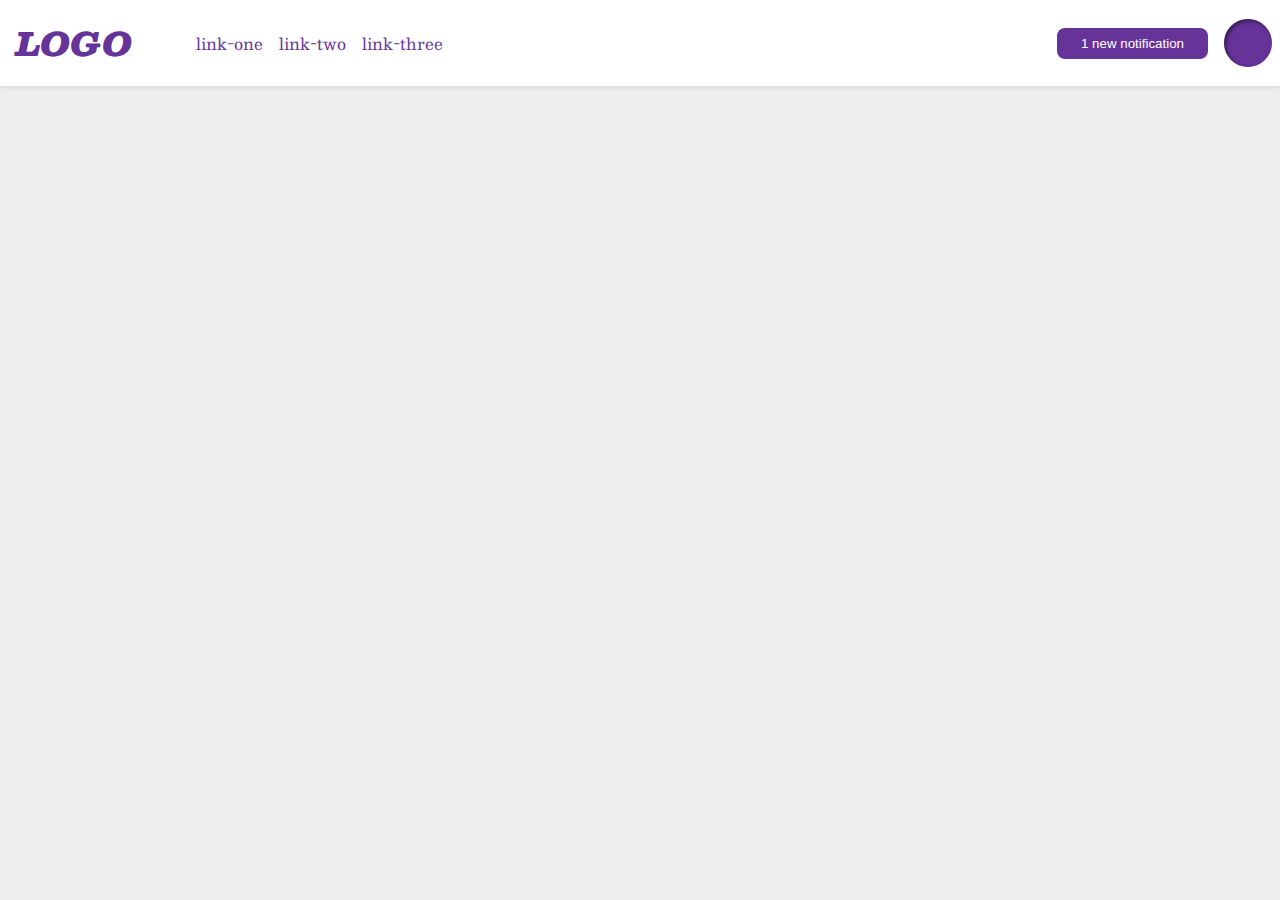
<file: flex/03-flex-header-2/index.html>
<!DOCTYPE html>
<html lang="en">
  <head>
    <meta charset="UTF-8">
    <meta http-equiv="X-UA-Compatible" content="IE=edge">
    <meta name="viewport" content="width=device-width, initial-scale=1.0">
    <title>Flex Header 2</title>
    <link rel="stylesheet" href="style.css">
  </head>
  <body>
    <div class="header">
    <div class="left">
      <div class="logo">
        LOGO
      </div>
      <ul class="links">
        <li><a href="https://google.com">link-one</a></li>
        <li><a href="https://google.com">link-two</a></li>
        <li><a href="https://google.com">link-three</a></li>
      </ul>
    </div>
    
    <div class="right">
      <button class="notifications">
        1 new notification
      </button>
      <div class="profile-image"></div>
    </div>
    </div>
  </body>
</html>
</file>
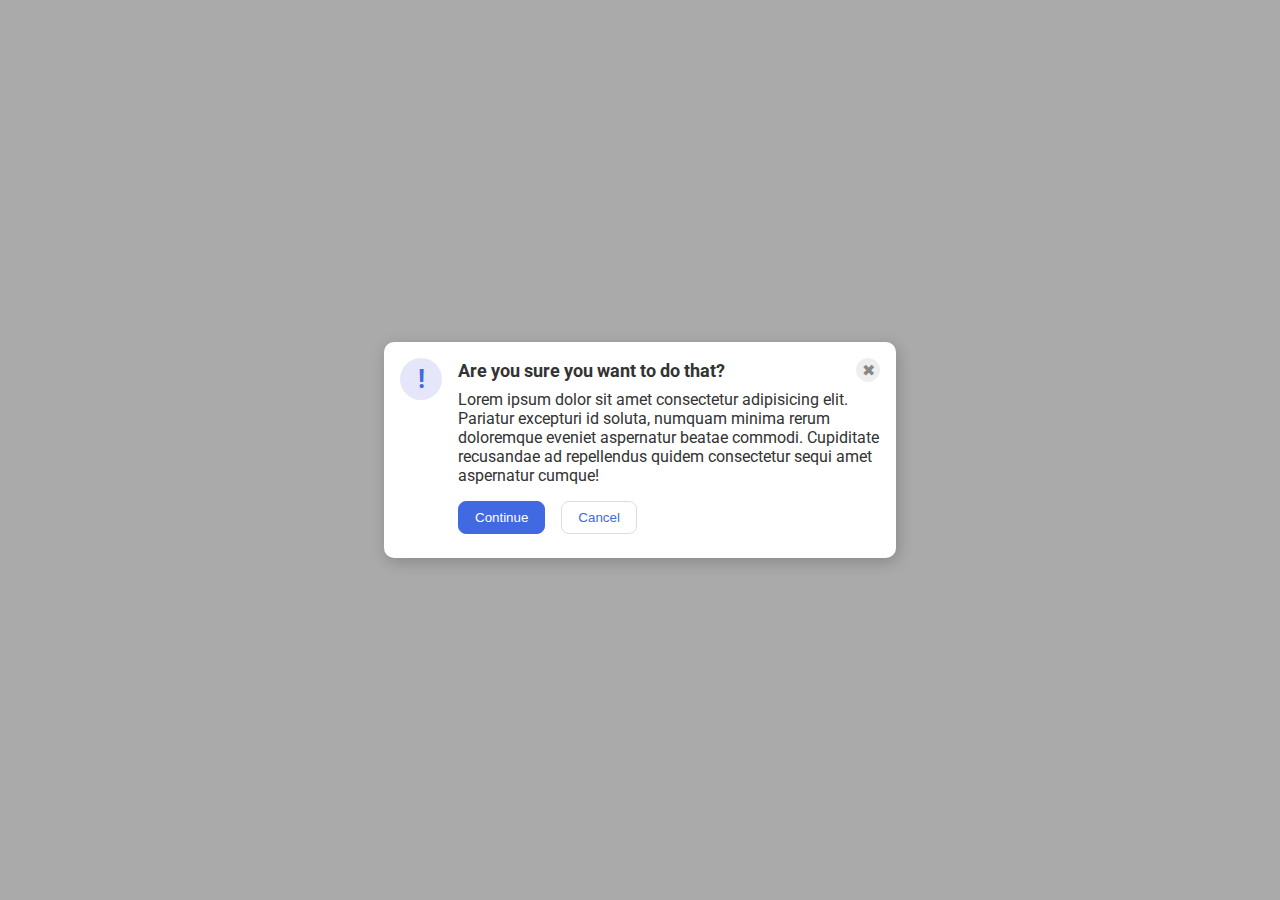
<file: flex/05-flex-modal/index.html>
<!DOCTYPE html>
<html lang="en">
  <head>
    <meta charset="UTF-8">
    <meta http-equiv="X-UA-Compatible" content="IE=edge">
    <meta name="viewport" content="width=device-width, initial-scale=1.0">
    <link rel="stylesheet" href="style.css">
    <title>Modal</title>
  </head>
  <body>
    <div class="modal">
      <div class="icon">!</div>
      <div class="alert-text">
        <div class="header">Are you sure you want to do that?
        <button class="close-button">✖</button>
        </div>
        <div class="text">Lorem ipsum dolor sit amet consectetur adipisicing elit. Pariatur excepturi id soluta, numquam minima rerum doloremque eveniet aspernatur beatae commodi. Cupiditate recusandae ad repellendus quidem consectetur sequi amet aspernatur cumque!</div>
        <div class="choice">
        <button class="continue">Continue</button>
        <button class="cancel">Cancel</button>
        </div>
      </div>
    </div>
  </body>
</html>
</file>
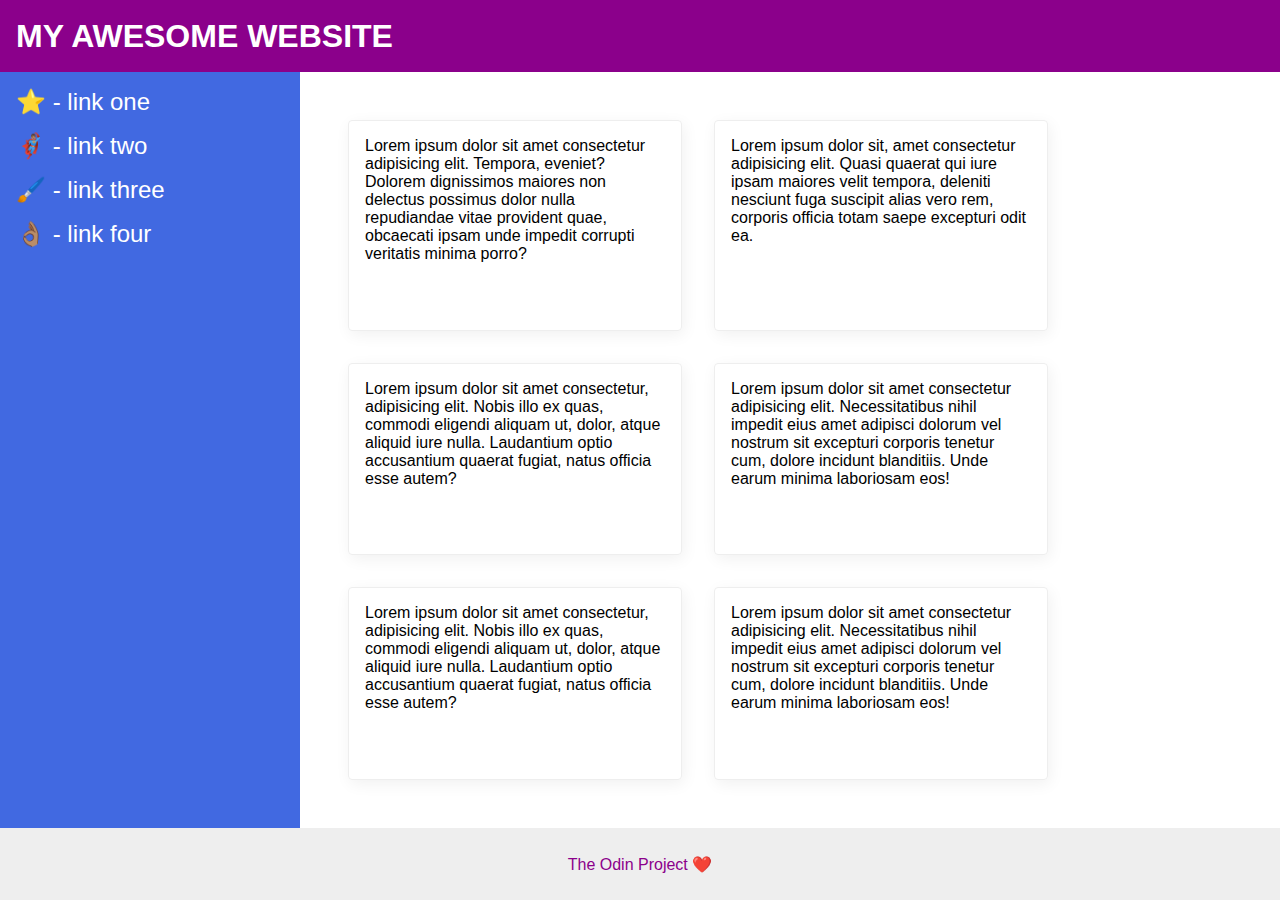
<file: flex/07-flex-layout-2/index.html>
<!DOCTYPE html>
<html lang="en">
  <head>
    <meta charset="UTF-8">
    <meta http-equiv="X-UA-Compatible" content="IE=edge">
    <meta name="viewport" content="width=device-width, initial-scale=1.0">
    <title>The Holy Grail</title>
    <link rel="stylesheet" href="style.css">
  </head>
  <body>
    <div class="header">
      MY AWESOME WEBSITE
    </div>
    
    <div class="content">
      <div class="sidebar">
        <ul>
          <li><a href="#">⭐ - link one</a></li>
          <li><a href="#">🦸🏽‍♂️ - link two</a></li>
          <li><a href="#">🖌️ - link three</a></li>
          <li><a href="#">👌🏽 - link four</a></li>
        </ul>
      </div>

      <div class="cards">
        <div class="card">Lorem ipsum dolor sit amet consectetur adipisicing elit. Tempora, eveniet? Dolorem dignissimos maiores non delectus possimus dolor nulla repudiandae vitae provident quae, obcaecati ipsam unde impedit corrupti veritatis minima porro?</div>
        <div class="card">Lorem ipsum dolor sit, amet consectetur adipisicing elit. Quasi quaerat qui iure ipsam maiores velit tempora, deleniti nesciunt fuga suscipit alias vero rem, corporis officia totam saepe excepturi odit ea.</div>
        <div class="card">Lorem ipsum dolor sit amet consectetur, adipisicing elit. Nobis illo ex quas, commodi eligendi aliquam ut, dolor, atque aliquid iure nulla. Laudantium optio accusantium quaerat fugiat, natus officia esse autem?</div>
        <div class="card">Lorem ipsum dolor sit amet consectetur adipisicing elit. Necessitatibus nihil impedit eius amet adipisci dolorum vel nostrum sit excepturi corporis tenetur cum, dolore incidunt blanditiis. Unde earum minima laboriosam eos!</div>
        <div class="card">Lorem ipsum dolor sit amet consectetur, adipisicing elit. Nobis illo ex quas, commodi eligendi aliquam ut, dolor, atque aliquid iure nulla. Laudantium optio accusantium quaerat fugiat, natus officia esse autem?</div>
        <div class="card">Lorem ipsum dolor sit amet consectetur adipisicing elit. Necessitatibus nihil impedit eius amet adipisci dolorum vel nostrum sit excepturi corporis tenetur cum, dolore incidunt blanditiis. Unde earum minima laboriosam eos!</div>
      </div>
    </div>

    <div class="footer">
      The Odin Project ❤️
    </div>
  </body>
</html>
</file>
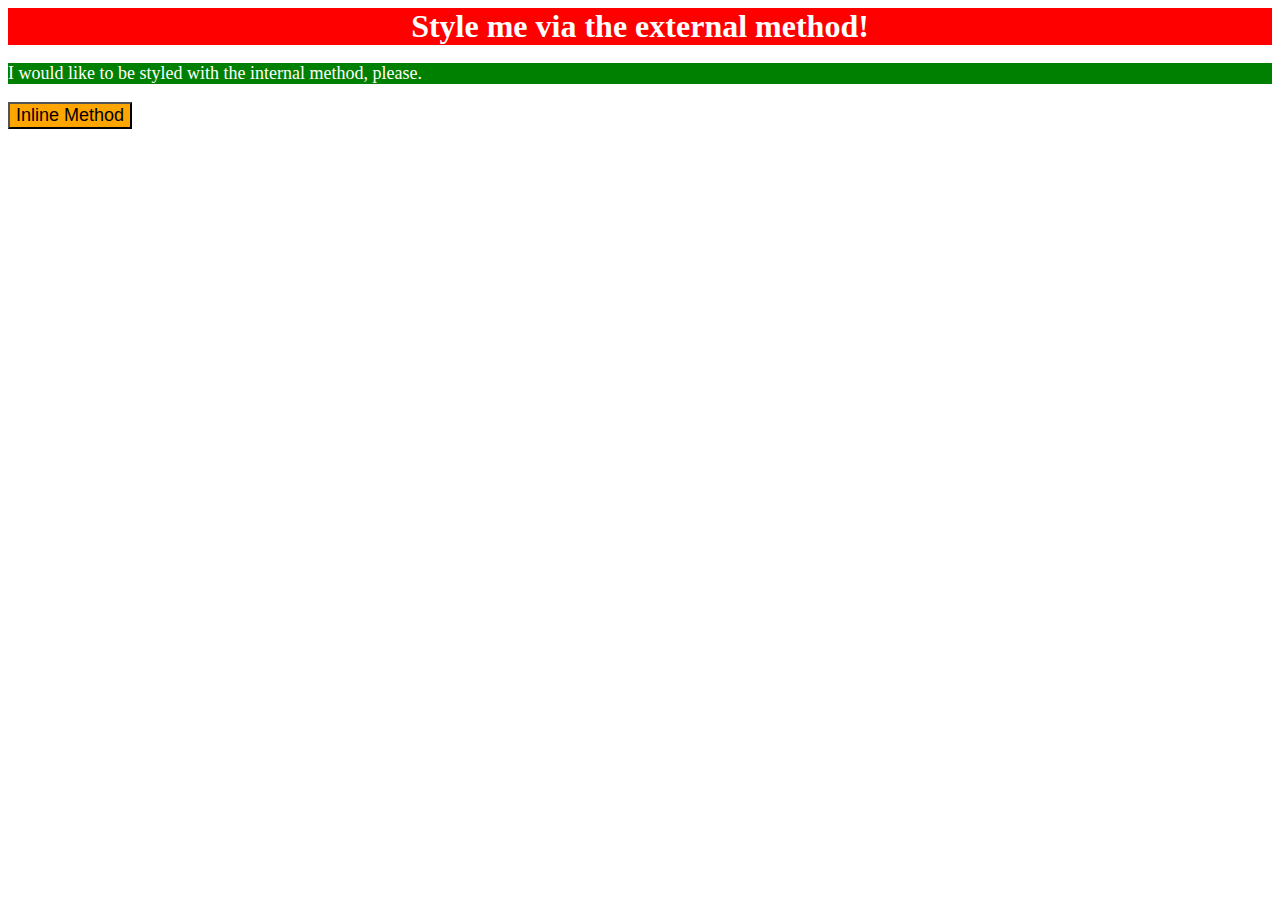
<file: foundations/01-css-methods/index.html>
<!DOCTYPE html>
<html lang="en">
  <head>
    <meta charset="UTF-8">
    <meta http-equiv="X-UA-Compatible" content="IE=edge">
    <meta name="viewport" content="width=device-width, initial-scale=1.0">
    <link rel="stylesheet" href="styles.css">
    <style>
      p {
        background-color: green;
        color: white;
        font-size: 18px;
      }
    </style>
    <title>Methods for Adding CSS</title>
  </head>
  <body>
    <div class="red-background">Style me via the external method!</div>
    <p>I would like to be styled with the internal method, please.</p>
    <button style="background-color: orange; font-size: 18px;">Inline Method</button>
  </body>
</html>
</file>
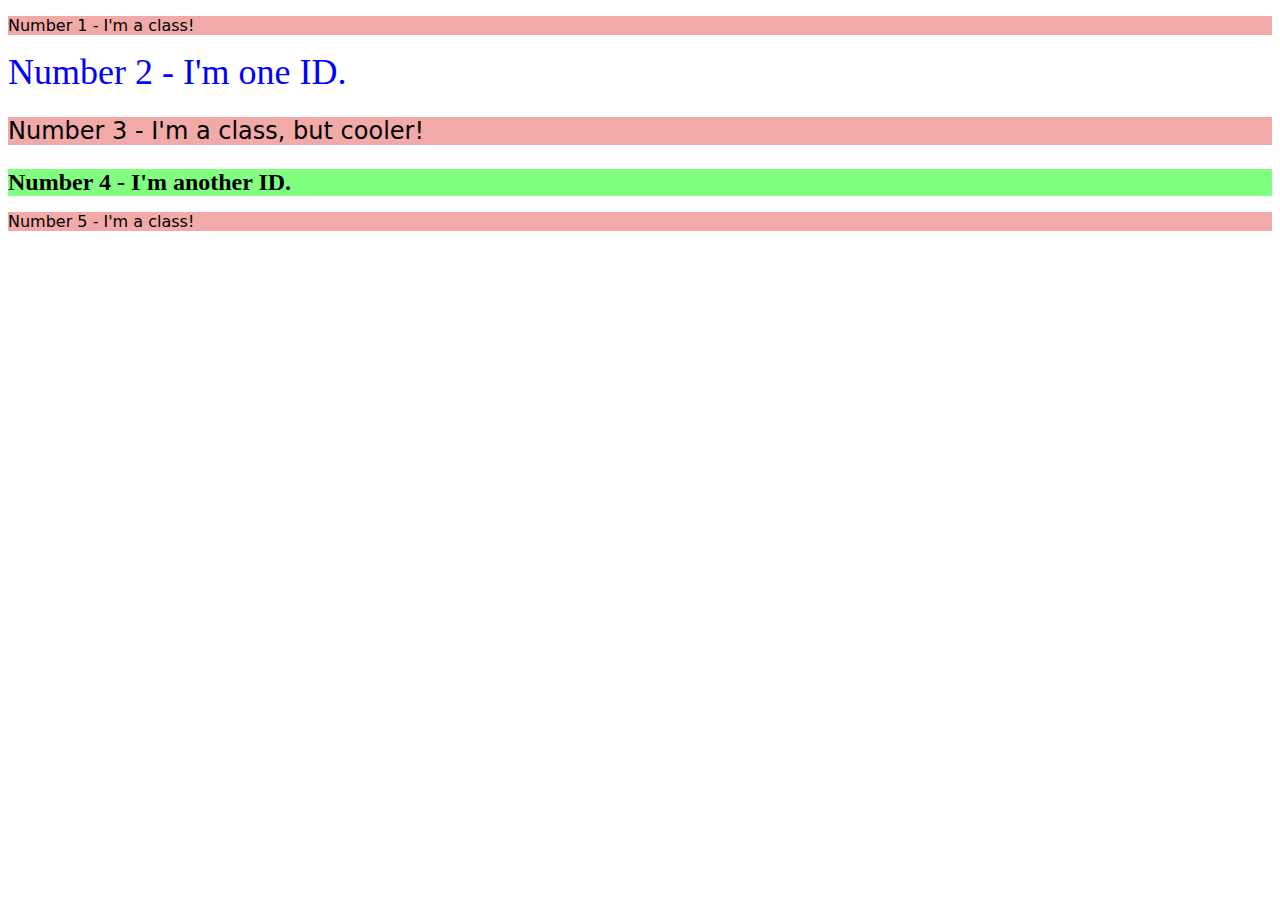
<file: foundations/02-class-id-selectors/index.html>
<!DOCTYPE html>
<html lang="en">
  <head>
    <meta charset="UTF-8">
    <meta http-equiv="X-UA-Compatible" content="IE=edge">
    <meta name="viewport" content="width=device-width, initial-scale=1.0">
    <title>Class and ID Selectors</title>
    <link rel="stylesheet" href="style.css">
  </head>
  <body>
    <p class="light">Number 1 - I'm a class!</p>
    <div id="second">Number 2 - I'm one ID.</div>
    <p class="light large">Number 3 - I'm a class, but cooler!</p>
    <div id="fourth">Number 4 - I'm another ID.</div>
    <p class="light">Number 5 - I'm a class!</p>
  </body>
</html>
</file>
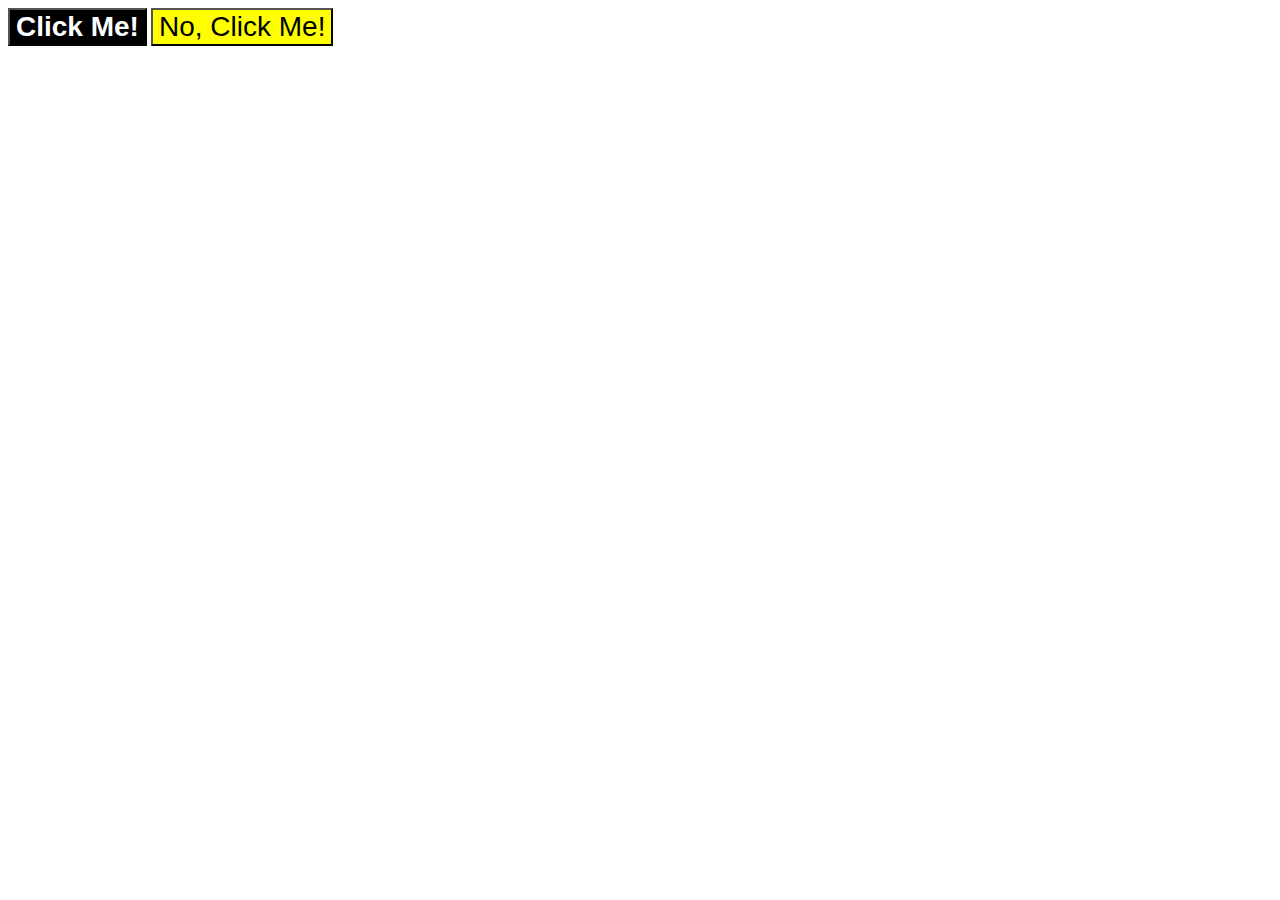
<file: foundations/03-grouping-selectors/index.html>
<!DOCTYPE html>
<html lang="en">
  <head>
    <meta charset="UTF-8">
    <meta http-equiv="X-UA-Compatible" content="IE=edge">
    <meta name="viewport" content="width=device-width, initial-scale=1.0">
    <title>Grouping Selectors</title>
    <link rel="stylesheet" href="style.css">
  </head>
  <body>
    <button class="first">Click Me!</button>
    <button class="second">No, Click Me!</button>
  </body>
</html>
</file>
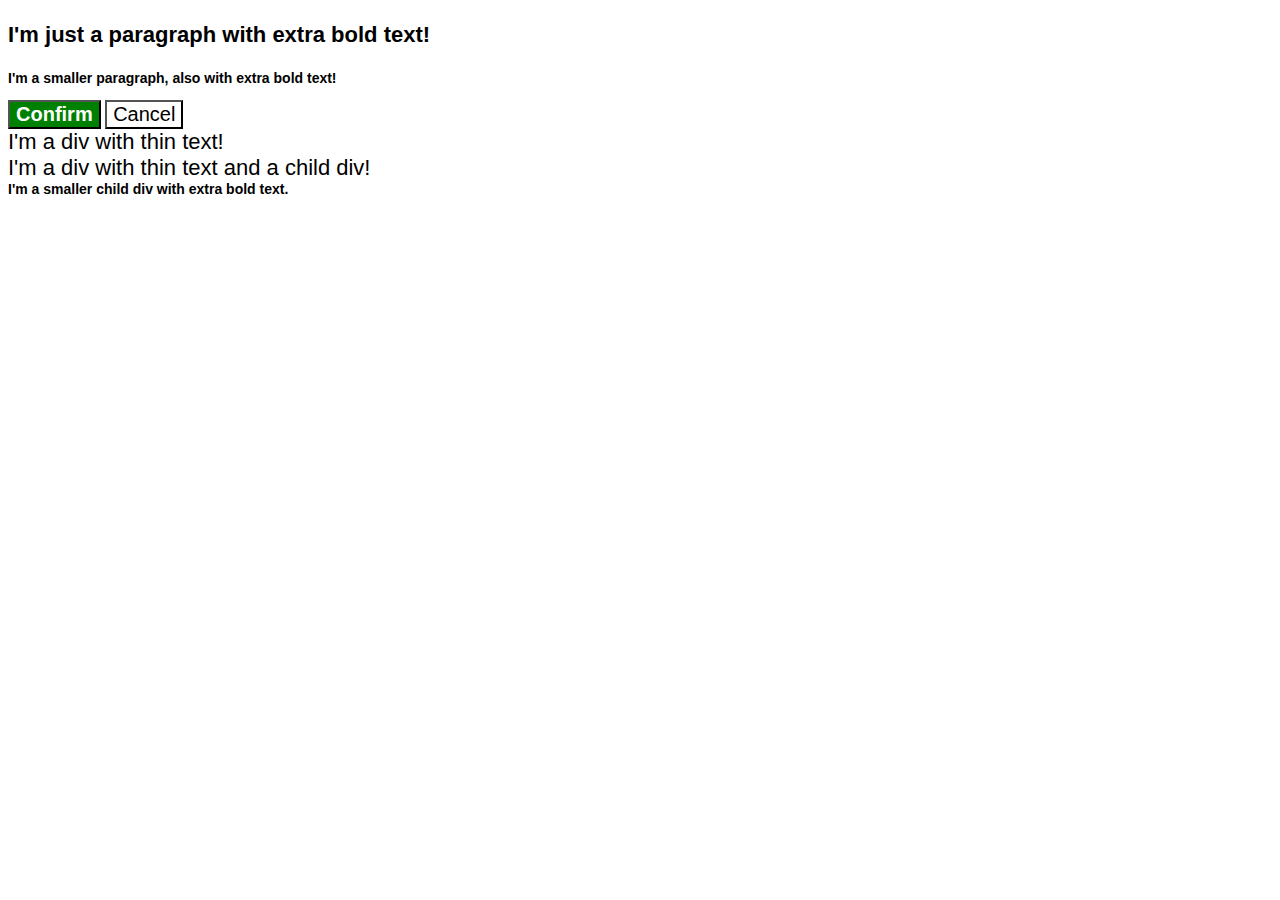
<file: foundations/06-cascade-fix/index.html>
<!DOCTYPE html>
<html lang="en">
  <head>
    <meta charset="UTF-8">
    <meta http-equiv="X-UA-Compatible" content="IE=edge">
    <meta name="viewport" content="width=device-width, initial-scale=1.0">
    <title>Fix the Cascade</title>
    <link rel="stylesheet" href="style.css">
  </head>
  <body>
    <p class="para">I'm just a paragraph with extra bold text!</p>
    <p class="small-para">I'm a smaller paragraph, also with extra bold text!</p>

    <button id="confirm button" class="button confirm">Confirm</button>
    <button id="cancel-button" class="button cancel">Cancel</button>

    <div class="text">I'm a div with thin text!</div>
    <div class="text">I'm a div with thin text and a child div!
      <div class="text child">I'm a smaller child div with extra bold text.</div>
    </div>
  </body>
</html>
</file>
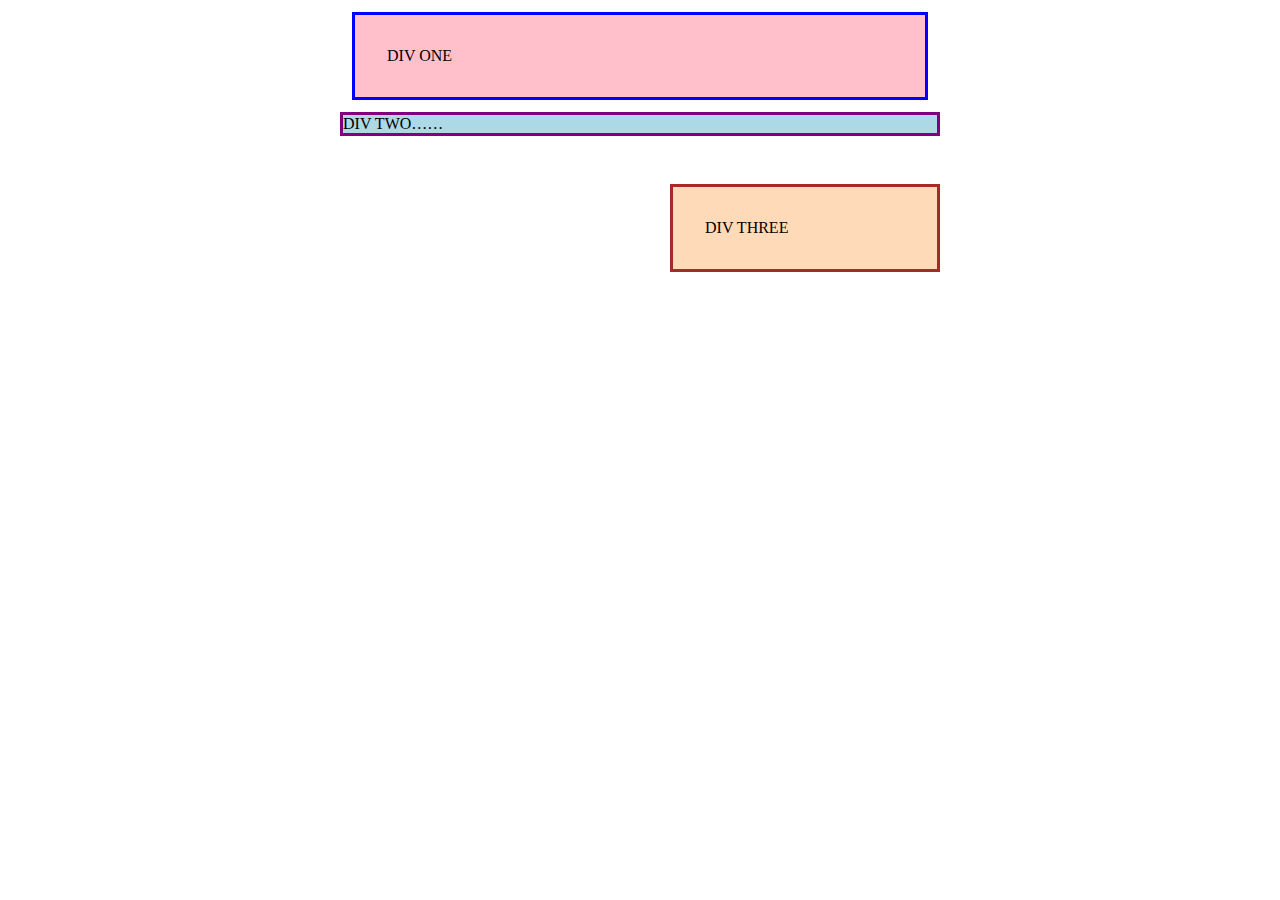
<file: margin-and-padding/01-margin-and-padding-1/index.html>
<!DOCTYPE html>
<html lang="en">
  <head>
    <meta charset="UTF-8">
    <meta http-equiv="X-UA-Compatible" content="IE=edge">
    <meta name="viewport" content="width=device-width, initial-scale=1.0">
    <title>Margin and Padding exercise</title>
    <link rel="stylesheet" href="style.css">
  </head>
  <body>
    <div class="one">
      DIV ONE
    </div>
    <div class="two">
      DIV TWO……
    </div>
    <div class="three">
      DIV THREE
    </div>
  </body>
</html>
</file>
<file: flex/03-flex-header-2/style.css>
/* this is some magical font-importing.  
you'll learn about it later. */
@import url('https://fonts.googleapis.com/css2?family=Besley:ital,wght@0,400;1,900&display=swap');

body {
  margin: 0;
  background: #eee;
  font-family: Besley, serif;
}

.header {
  background: white;
  border-bottom: 1px solid #ddd;
  box-shadow: 0 0 8px rgba(0,0,0,.1);
  display: flex;
  align-items: center;
  justify-content: space-between;
  padding: 8px;
}

.profile-image {
  background: rebeccapurple;
  box-shadow: inset 2px 2px 4px rgba(0,0,0,.5);
  border-radius: 50%;
  width: 48px;
  height: 48px;
}

.left, .right {
  display: flex;
  align-items: center;
  gap: 16px;
}

.logo {
  color: rebeccapurple;
  font-size: 32px;
  font-weight: 900;
  font-style: italic;
  padding: 8px;
}

button {
  border: none;
  border-radius: 8px;
  background: rebeccapurple;
  color: white;
  padding: 8px 24px;
}

a {
  /* this removes the line under our links */
  text-decoration: none;
  color: rebeccapurple;
}

ul {
  list-style-type: none;
  display: flex;
  align-items: center;
  justify-content: space-between;
  gap: 16px;
}
</file>
<file: flex/05-flex-modal/style.css>
@import url('https://fonts.googleapis.com/css2?family=Roboto:wght@400;700&display=swap');

html, body {
  height: 100%;
}

body {
  font-family: Roboto, sans-serif;
  margin: 0;
  background: #aaa;
  color: #333;
  /* I'll give you this one for free lol */
  display: flex;
  align-items: center;
  justify-content: center;
}

.modal {
  background: white;
  width: 480px;
  border-radius: 10px;
  box-shadow: 2px 4px 16px rgba(0,0,0,.2);
  display: flex;
  padding: 16px;
  gap: 16px;
}

.icon {
  color: royalblue;
  font-size: 26px;
  font-weight: 700;
  background: lavender;
  width: 42px;
  height: 42px;
  border-radius: 50%;
  display: flex;
  flex: 1 0 auto;
  align-items: center;
  justify-content: center;
}

.header {
  display: flex;
  align-items: center;
  justify-content: space-between;
  margin-bottom: 8px;
  font-size: 18px;
  font-weight: bold;
}

.text {
  margin: 8px auto;
}

.close-button {
  background: #eee;
  border-radius: 50%;
  color: #888;
  font-weight: 400;
  font-size: 16px;
  height: 24px;
  width: 24px;
  display: flex;
  align-items: center;
  justify-content: center;
  border: 1px solid #eee;
  padding: 0;
}

button {
  cursor: pointer;
  padding: 8px 16px;
  border-radius: 8px;
}

.choice {
  display: flex;
  gap: 16px;
  margin-top: 16px;
  margin-bottom: 8px;
}

button.continue {
  background: royalblue;
  border: 1px solid royalblue;
  color: white;
}

button.cancel {
  background: white;
  border: 1px solid #ddd;
  color: royalblue;
}
</file>
<file: flex/07-flex-layout-2/style.css>
body {
  font-family: -apple-system, BlinkMacSystemFont, 'Segoe UI', Roboto, Oxygen, Ubuntu, Cantarell, 'Open Sans', 'Helvetica Neue', sans-serif;
  margin: 0;
  min-height: 100vh;
  display: flex;
  flex-direction: column;
}

.header {
  height: 72px;
  background: darkmagenta;
  color: white;
  font-size: 32px;
  font-weight: bold;
  padding: 0px 16px;
  margin: 0px;
  display: flex;
  align-items: center;
}

.footer {
  height: 72px;
  background: #eee;
  color: darkmagenta;
  display: flex;
  align-items: center;
  justify-content: center;
}

.content {
  display: flex;
  flex: 1;
}

.sidebar {
  width: 300px;
  background: royalblue;
  box-sizing: border-box;
  padding: 16px;
  flex-shrink: 0;
  font-size: 24px;
}

.sidebar ul {
  list-style: none;
  padding: 0;
  margin: 0;
}

.sidebar li {
  margin-bottom: 16px;
}

.sidebar a {
  color: white;
  text-decoration: none;
}

.cards {
  padding: 48px;
  display: flex;
  flex-wrap: wrap;
  gap: 32px;
}

.card {
  border: 1px solid #eee;
  box-shadow: 2px 4px 16px rgba(0,0,0,.06);
  border-radius: 4px;
  width: 300px;
  padding: 16px;
}
</file>
<file: foundations/01-css-methods/styles.css>
.red-background {
    color: white;
    background-color: red;
    text-align: center;
    font-size: 32px;
    font-weight: bold;
}
</file>
<file: foundations/02-class-id-selectors/style.css>
.light {
    background-color: rgb(242, 170, 169);
    font-family: Verdana, 'DejaVu Sans', sans-serif;
}

.light.large {
    font-size: 24px;
}

#second {
    color: blue;
    font-size: 36px;
}

#fourth {
    background-color: hsl(120, 100%, 75%);
    font-size: 24px;
    font-weight: bold;
}
</file>
<file: foundations/03-grouping-selectors/style.css>
.first, .second {
    font-size: 28px;
    font-family: Helvetica, "Times New Roman", sans-serif;
}

.first {
    background-color: black;
    color: white;
    font-weight: bold;
}

.second {
    background-color: yellow;
}
</file>
<file: foundations/06-cascade-fix/style.css>
body {
  font-family: Arial, Helvetica, sans-serif;
}

.para,
.small-para {
  color: hsl(0, 0%, 0%);
  font-weight: 800;
}

.para {
  font-size: 22px;
}

.small-para {
  font-size: 14px;
  font-weight: 800;
}

.button {
  background-color: rgb(255, 255, 255);
  color: rgb(0, 0, 0);
  font-size: 20px;
}

.button.confirm {
  background: green;
  color: white;
  font-weight: bold;
}

.cancel {
  font-weight: lighter;
}

div.text {
  color: rgb(0, 0, 0);
  font-size: 22px;
  font-weight: 100;
}

div .child {
  color: rgb(0, 0, 0);
  font-weight: 800;
  font-size: 14px;
}
</file>
<file: margin-and-padding/01-margin-and-padding-1/style.css>
body {
  max-width: 600px;
  margin: 0 auto;
}

.one {
  background: pink;
  border: 3px solid blue;
  /* CHANGE ME */
  padding: 32px;
  margin: 12px;
}

.two {
  background: lightblue;
  border: 3px solid purple;
  /* CHANGE ME */
  margin-bottom: 48px;
}

.three {
  background: peachpuff;
  border: 3px solid brown;
  width: 200px;
  /* CHANGE ME */
  padding: 32px;
  margin-left: auto;
}
</file>
